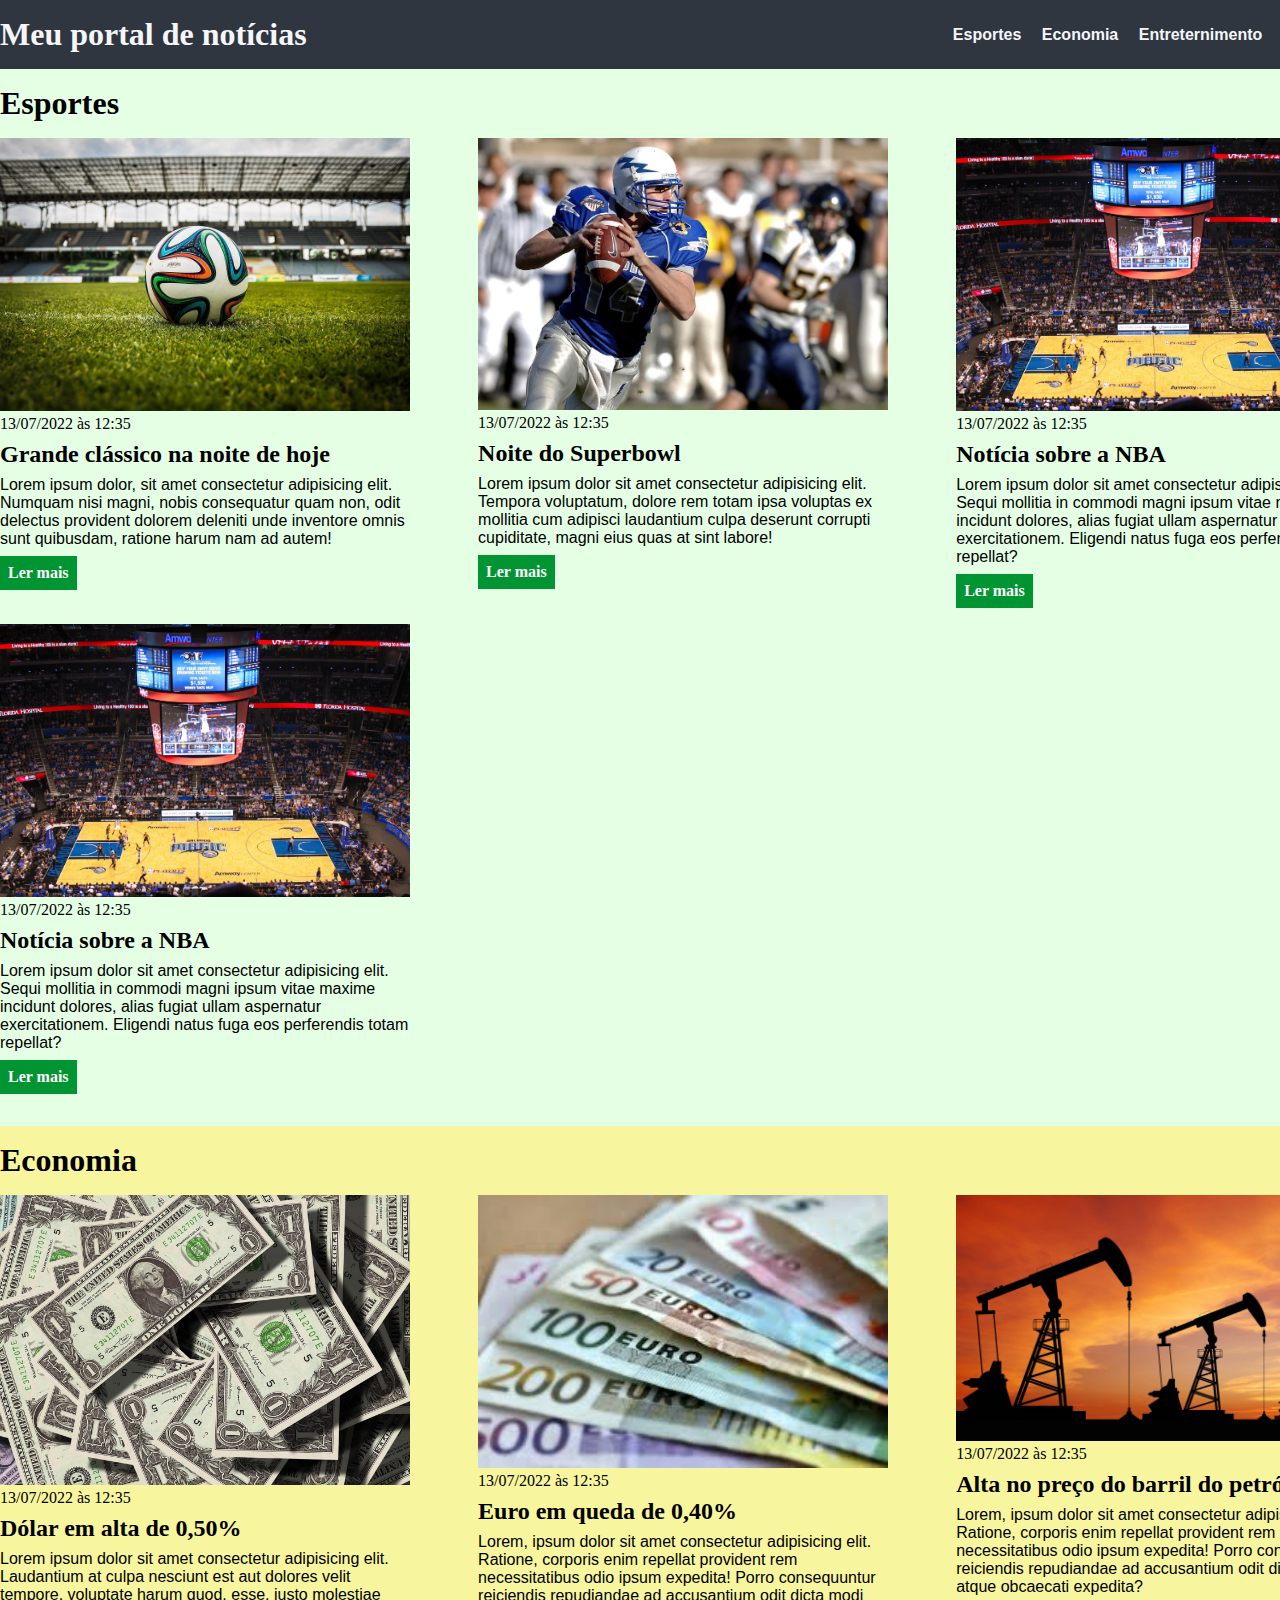
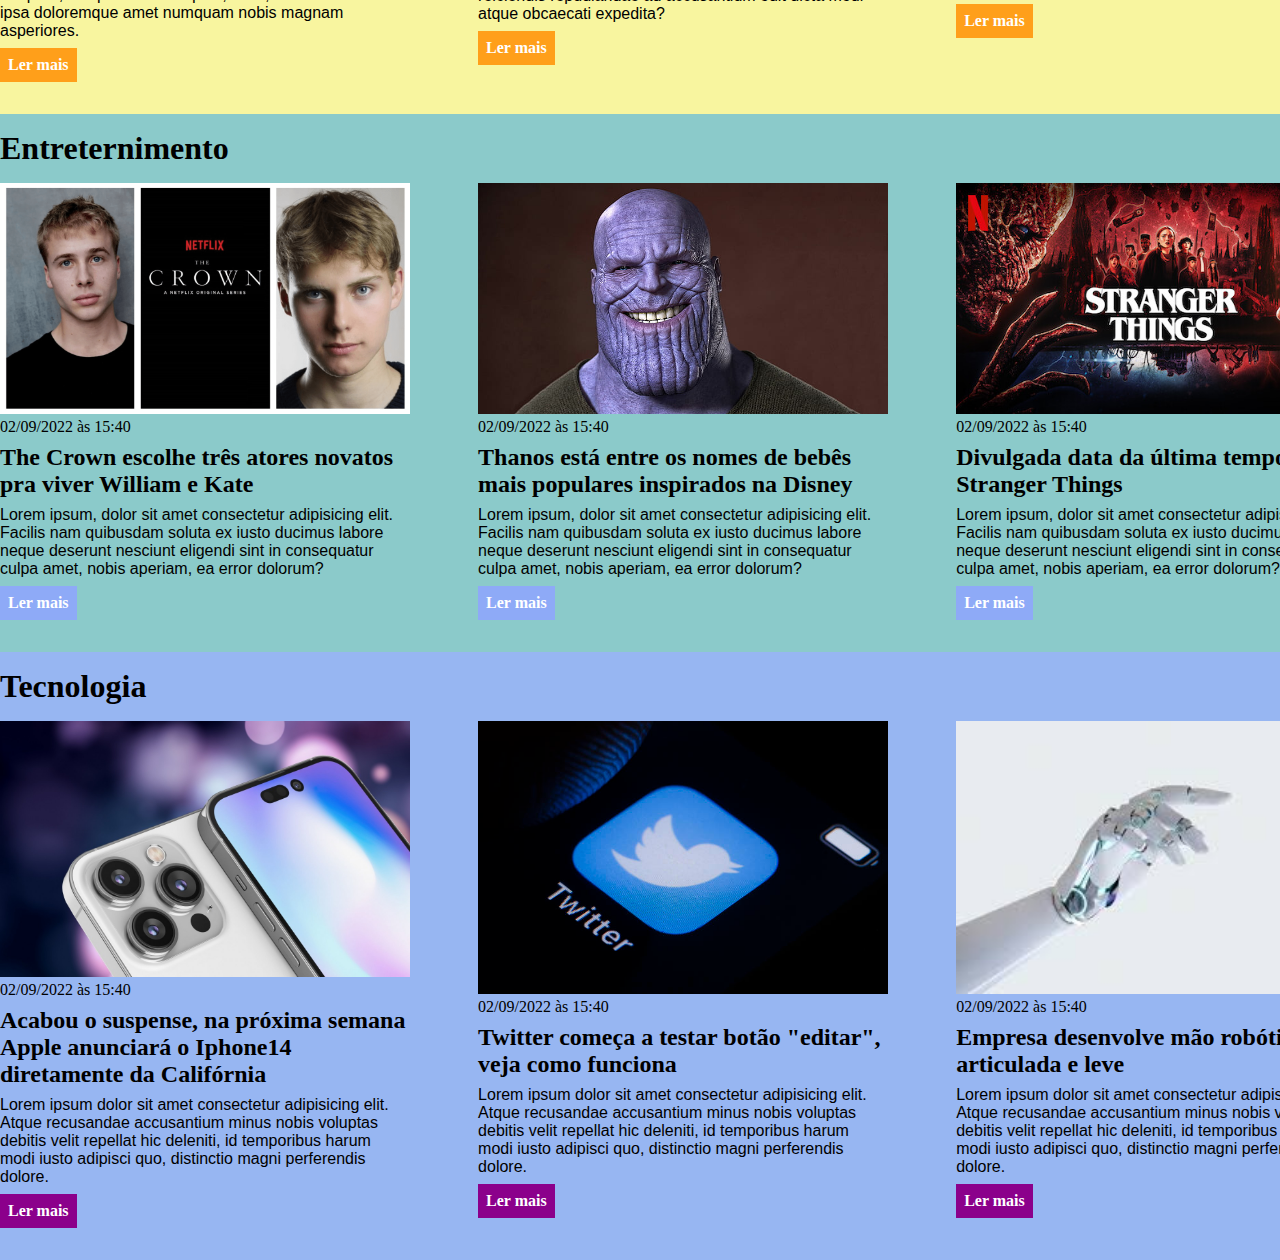
<file: index.html>
<!DOCTYPE html>
<html lang="pt-BR">
<head>
    <meta charset="UTF-8">
    <meta http-equiv="X-UA-Compatible" content="IE=edge">
    <meta name="viewport" content="width=device-width, initial-scale=1.0">
    <title>Meu portal de notícias</title>
    <link rel="stylesheet" href="./main.css" />
</head>
<body>
    <header>
        <div class="container">
        <h1> Meu portal de notícias</h1>
        <nav>
            <ul>
                <li>
                    <a href="#sports" title="Ir oara a seção de esportes">Esportes</a>
                </li>
                <li>
                    <a href="#economy" title="Ir para a seção de notícias">Economia</a>
                </li>
                <li>
                    <a href="#entertainment" title="Ir para a seção de entreternimento">Entreternimento</a>
                </li>
                <li>
                    <a href="#tecnology" title="Ir para a seção de tecnologia">Tecnologia</a>
                </li>
            </ul>
        </nav>
        </div>
    </header>
    <section id="sports">
        <div class="container">
            <h2>Esportes</h2>
            <div class="articles">
                <article>   
                    <img src="./imagens/soccer.jpg" alt="Bola do futebol no gramado" />
                    <header>
                        <time class="creation-date">13/07/2022 às 12:35</time>
                    </header>
                    <h3>Grande clássico na noite de hoje</h3>
                    <p>
                        Lorem ipsum dolor, sit amet consectetur adipisicing elit. Numquam nisi magni, nobis consequatur quam non, odit delectus provident dolorem deleniti unde inventore omnis sunt quibusdam, ratione harum nam ad autem!
                    </p>
                    <a href="#" title="Leia a notícia completa">Ler mais</a>
                </article>
                <article>
                    <img src="./imagens/futebol-americano.jpg" alt="Jogador de futebol americano correndo" />
                    <header>
                        <time>13/07/2022 às 12:35</time>
                    </header>
                    <h3>Noite do Superbowl</h3>
                    <p>
                        Lorem ipsum dolor sit amet consectetur adipisicing elit. Tempora voluptatum, dolore rem totam ipsa voluptas ex mollitia cum adipisci laudantium culpa deserunt corrupti cupiditate, magni eius quas at sint labore!
                    </p>
                    <a href="#" title="Leia a notícia completa">Ler mais</a>
                </article>
                <article>
                    <img src="./imagens/NBA.jpg" alt="Vista aérea da quadra de basquete" />
                    <header>
                        <time>13/07/2022 às 12:35</time>
                    </header>
                    <h3>Notícia sobre a NBA</h3>
                    <p>
                        Lorem ipsum dolor sit amet consectetur adipisicing elit. Sequi mollitia in commodi magni ipsum vitae maxime incidunt dolores, alias fugiat ullam aspernatur exercitationem. Eligendi natus fuga eos perferendis totam repellat?
                    </p>
                    <a href="#" title="Leia a notícia completa">Ler mais</a>
                </article>
                <article>
                    <img src="./imagens/NBA.jpg" alt="Vista aérea da quadra de basquete" />
                    <header>
                        <time>13/07/2022 às 12:35</time>
                    </header>
                    <h3>Notícia sobre a NBA</h3>
                    <p>
                        Lorem ipsum dolor sit amet consectetur adipisicing elit. Sequi mollitia in commodi magni ipsum vitae maxime incidunt dolores, alias fugiat ullam aspernatur exercitationem. Eligendi natus fuga eos perferendis totam repellat?
                    </p>
                    <a href="#" title="Leia a notícia completa">Ler mais</a>
                </article>
            </div>
        </div>
    </section>
    <section id="economy">
        <div class="container">
            <h2>Economia</h2>
            <div class="articles">
                <article>
                    <img src="./imagens/dólar-turismo.jpg" alt="Muitos dólares" />
                    <header>
                        <time>13/07/2022 às 12:35</time>
                    </header>
                    <h3>Dólar em alta de 0,50%</h3>
                    <p>
                        Lorem ipsum dolor sit amet consectetur adipisicing elit. Laudantium at culpa nesciunt est aut dolores velit tempore, voluptate harum quod, esse, iusto molestiae ipsa doloremque amet numquam nobis magnam asperiores.
                    </p>
                    <a href=# title="Leia a notícia completa">Ler mais</a>
                </article>
                <article>
                    <img src="./imagens/euro.jfif" alt="Muitos euros" />
                    <header>
                        <time>13/07/2022 às 12:35</time>
                    </header>
                    <h3>Euro em queda de 0,40%</h3>
                    <p>
                        Lorem, ipsum dolor sit amet consectetur adipisicing elit. Ratione, corporis enim repellat provident rem necessitatibus odio ipsum expedita! Porro consequuntur reiciendis repudiandae ad accusantium odit dicta modi atque obcaecati expedita?
                    </p>
                    <a href="#" title="Leia a notícia completa">Ler mais</a>
                </article>
                <article>
                    <img src="./imagens/petroleo.jpg" alt="Maquina de petroleo" />
                    <header>
                        <time>13/07/2022 às 12:35</time>
                    </header>
                    <h3>Alta no preço do barril do petróleo</h3>
                    <p>
                        Lorem, ipsum dolor sit amet consectetur adipisicing elit. Ratione, corporis enim repellat provident rem necessitatibus odio ipsum expedita! Porro consequuntur reiciendis repudiandae ad accusantium odit dicta modi atque obcaecati expedita?
                    </p>
                    <a href="#" title="Leia a notícia completa">Ler mais</a>
                </article>
            </div>    
        </div>
    </section>
    <section id="entertainment">
        <div class="container">
            <h2>Entreternimento</h2>
            <div class="articles">
                <article>
                    <img src="./imagens/thecrown.png" alt="Novos atores da seria the crown" />
                    <header>
                        <time>02/09/2022 às 15:40</time>
                    </header>
                    <h3>The Crown escolhe três atores novatos pra viver William e Kate</h3>
                    <p>
                        Lorem ipsum, dolor sit amet consectetur adipisicing elit. Facilis nam quibusdam soluta ex iusto ducimus labore neque deserunt nesciunt eligendi sint in consequatur culpa amet, nobis aperiam, ea error dolorum?
                    </p>
                    <a href="#" title="Leia a notícia completa">Ler mais</a>
                </article>
                <article>
                    <img src="./imagens/thanos-sorrindo.jpg" alt="Thanos sorrindo" />
                    <header>
                        <time>02/09/2022 às 15:40</time>
                    </header>
                    <h3>Thanos está entre os nomes de bebês mais populares inspirados na Disney</h3>
                    <p>
                        Lorem ipsum, dolor sit amet consectetur adipisicing elit. Facilis nam quibusdam soluta ex iusto ducimus labore neque deserunt nesciunt eligendi sint in consequatur culpa amet, nobis aperiam, ea error dolorum?
                    </p>
                    <a href="#" title="Leia a notícia completa">Ler mais</a>
                </article>
                <article>
                    <img src="./imagens/stranger-things.jpg" alt="Capa da ultima temporada de stranger-things" />
                    <header>
                        <time>02/09/2022 às 15:40</time>
                    </header>
                    <h3>Divulgada data da última temporada de Stranger Things</h3>
                    <p>
                        Lorem ipsum, dolor sit amet consectetur adipisicing elit. Facilis nam quibusdam soluta ex iusto ducimus labore neque deserunt nesciunt eligendi sint in consequatur culpa amet, nobis aperiam, ea error dolorum?
                    </p>
                    <a href="#" title="Leia a notícia completa">Ler mais</a>
                </article>
            </div>
        </div>
    </section>
    <section id="tecnology">
        <div class="container">
            <h2>Tecnologia</h2>
            <div class="articles">
                <article>
                    <img src="./imagens/iphone-14.jpg" alt="Iphone 14" />
                    <header>
                        <time>02/09/2022 às 15:40</time>
                    </header>
                    <h3>Acabou o suspense, na próxima semana Apple anunciará o Iphone14 diretamente da Califórnia</h3>
                    <p>
                        Lorem ipsum dolor sit amet consectetur adipisicing elit. Atque recusandae accusantium minus nobis voluptas debitis velit repellat hic deleniti, id temporibus harum modi iusto adipisci quo, distinctio magni perferendis dolore.
                    </p>
                    <a href="#" title="Leia a notícia completa">Ler mais</a>
                </article>
                <article>
                    <img src="./imagens/twitter.jfif" alt="Imagen do twitter dentro de um celular" />
                    <header>
                        <time>02/09/2022 às 15:40</time>
                    </header>
                    <h3>Twitter começa a testar botão "editar", veja como funciona</h3>
                    <p>
                        Lorem ipsum dolor sit amet consectetur adipisicing elit. Atque recusandae accusantium minus nobis voluptas debitis velit repellat hic deleniti, id temporibus harum modi iusto adipisci quo, distinctio magni perferendis dolore.
                    </p>
                    <a href="#" title="Leia a notícia completa">Ler mais</a>
                </article>
                <article>
                    <img src="./imagens/mao-robotica.jfif" alt="Mão robotica" />
                    <header>
                        <time>02/09/2022 às 15:40</time>
                    </header>
                    <h3>Empresa desenvolve mão robótica articulada e leve</h3>
                    <p>
                        Lorem ipsum dolor sit amet consectetur adipisicing elit. Atque recusandae accusantium minus nobis voluptas debitis velit repellat hic deleniti, id temporibus harum modi iusto adipisci quo, distinctio magni perferendis dolore.
                    </p>
                    <a href="#" title="Leia a notícia completa">Ler mais</a>
                </article>
            </div>
        </div>
    </section>
    </body>
</html>
</file>
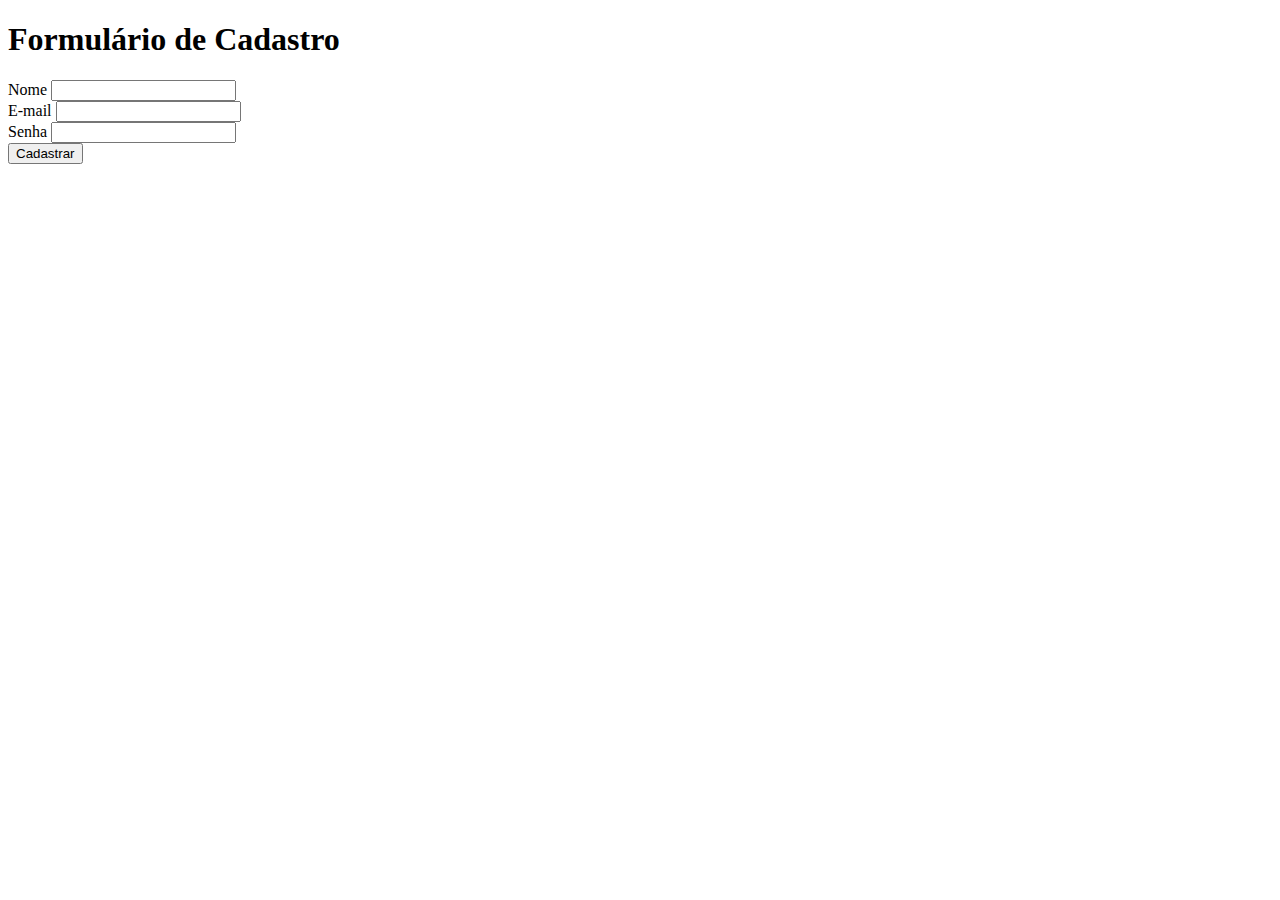
<file: forms.html>
<!DOCTYPE html>
<html lang="pt-br">
<head>
    <meta charset="UTF-8">
    <meta http-equiv="X-UA-Compatible" content="IE=edge">
    <meta name="viewport" content="width=device-width, initial-scale=1.0">
    <title>Formulários</title>
</head>
<body>
  <h1>Formulário de Cadastro</h1>  
  <form>
    <label for="text"> Nome </label>
    <input id="text" type="text" />
    <br />
    <label for="email"> E-mail </label>
    <input id="email" type="email" />
    <br />
    <label for="senha"> Senha </label>
    <input id="senha" type="password" />
    <br />
    <button type="submit">
        Cadastrar
    </button>
  </form>
</body>
</html>
</file>
<file: main.css>
*{ 
    box-sizing: border-box;
    margin: 0;
    padding: 0;
}

body > header {
    background-color: #2f3640;
    padding: 16px 0px;
    color: #f5f6fa;
}

header .container {
    display: flex;
    align-items: center;
    justify-content: space-between;
}

header li {
    display: inline;
    font-family: Arial, Helvetica, sans-serif;
    font-weight: bold;
    margin-left: 16px;
}

header li a {
    color: #f5f6fa;
    text-decoration: none;
}

.container {
    width: 1366px;
    margin: 0 auto;
}

.articles {
    display: flex;
    flex-wrap: wrap;
    justify-content: space-between;
}

.articles article img {
    /* height: 180px; */
    width: 100%;
}

.articles article {
    width: 30%;
}

section {
    padding: 16px 0px;
}

section h2,
.articles article {
    margin-bottom: 16px;
}

.articles article h3 {
    margin-top: 8px;
    margin-bottom: 8px;
}

.articles article a {
    background-color: blue;
    color: #fff;
    padding: 8px;
    display: inline-block;
    text-decoration: none;
    font-weight: bold;
    margin-top: 8px;
}

.articles article a:hover {
    text-decoration: underline;
}

.articles article p,
article articles a {
    font-family: Arial, Helvetica, sans-serif;
}

.articles article h3 {
    font-size: 24px;
}

section h2 {
    font-size: 32px;
}

#sports {
    background-color: rgba(0, 255, 0, 0.1);
}

#sports .articles article a {
    background-color: #009432;
}

#economy {
    background-color: #f8f59f;
}

#economy .articles article a {
    background-color: #ff9f1a;
}

#entertainment {
    background-color: rgb(139, 202, 202);
}

#entertainment .articles article a {
    background-color: rgb(142, 170, 247);
}

#tecnology {
    background-color: rgba(127, 166, 239, 0.817);
}

#tecnology .articles article a {
    background-color: darkmagenta;
}
</file>
